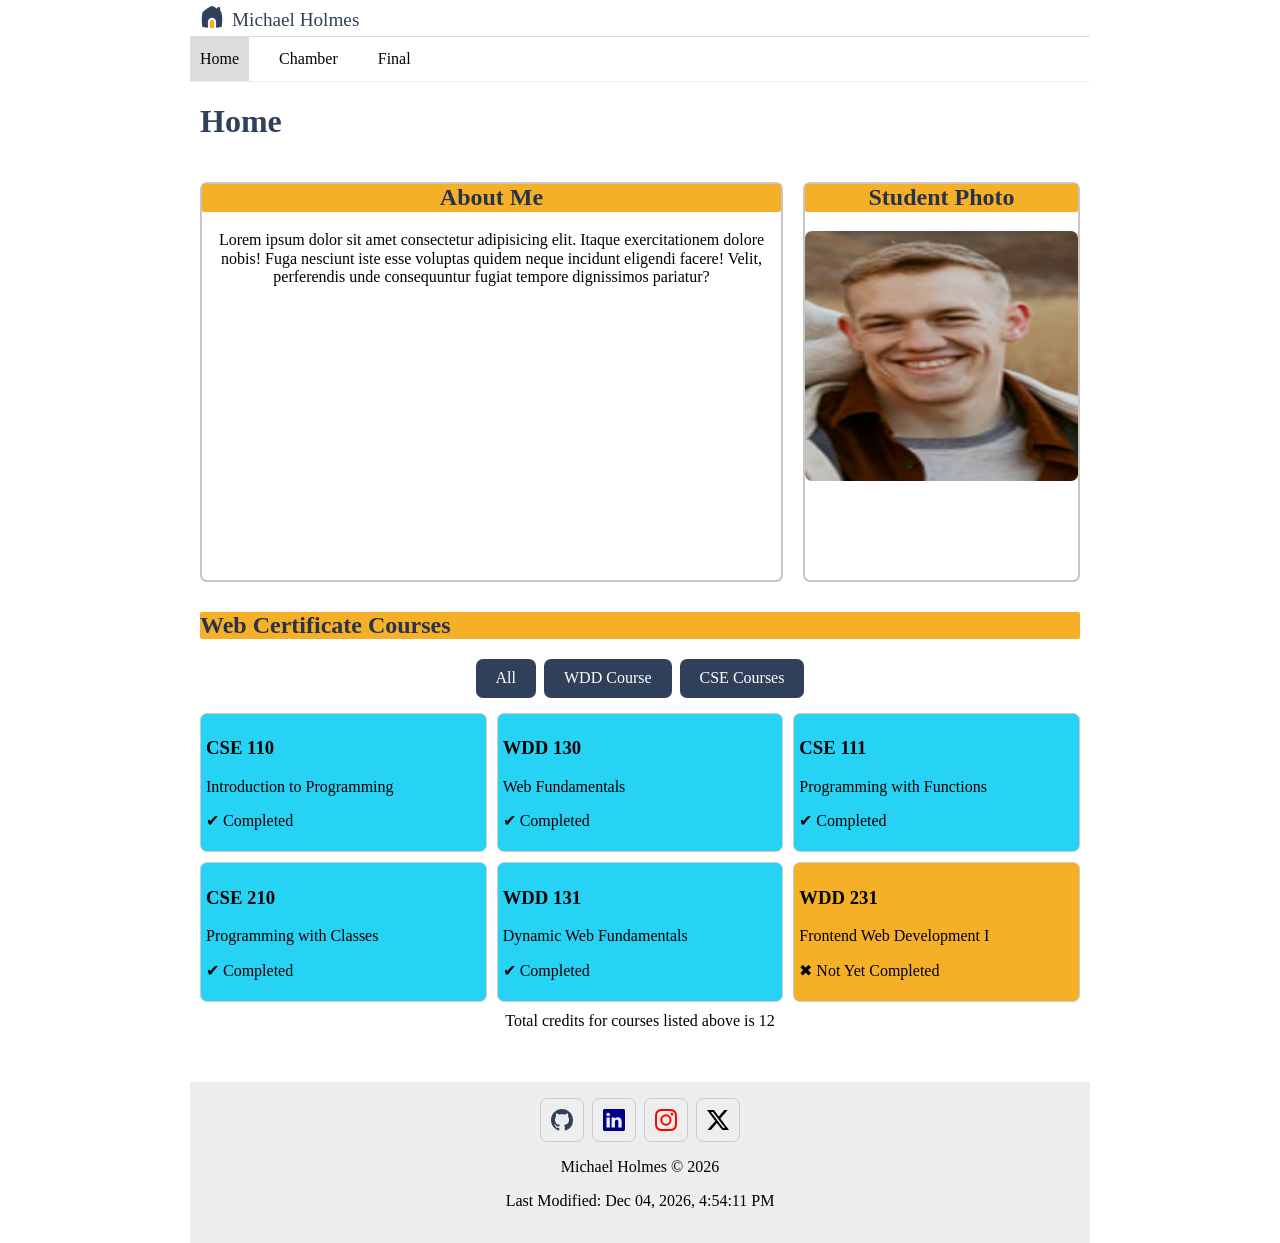
<file: Index.html>
<!DOCTYPE html>
<html lang="en">

<head>
    <meta charset="UTF-8">
    <meta name="viewport" content="width=device-width, initial-scale=1.0">
    <meta name="description"
        content="This is a sample website created for the WDD231 course. It demonstrates responsive design and basic web development principles.">
    <meta name="author" content="Michael Holmes">
    <meta prperty="og:title" content="Home - Michael Holmes">
    <meta property="og:description"
        content="Welcome to my personal website! Here you can learn more about me, see my student photo, and explore the web certificate courses I've completed.">
    <meta property="og: image" content="images/aboutMePhoto.svg">
    <meta property="og: url" content="http://127.0.0.1:5500/index.html">
    <link rel="icon" href="images/home.ico" type="image/svg+xml">
    <title>Home</title>

    <!-- Add your CSS file link here -->
    <link rel="stylesheet" href="styles/normalize.css">
    <link rel="stylesheet" href="styles/base.css">
    <link rel="stylesheet" href="styles/larger.css">
</head>

<body>
    <header>
        <img src="Images/home.svg" alt="Site Logo" width="512" height="512">
        <span>Michael Holmes</span>
        <button id="ham-btn" class="hamburger" aria-label="display"></button>
    </header>
    <nav id="nav-bar" class="navigation">
        <ul>
            <li class="current"><a href="index.html">Home</a></li>
            <li><a href="chamber/directory.html" target="_blank">Chamber</a></li>
            <li><a href="#">Final</a></li>
        </ul>
    </nav>
    <main>
        <h1>Home</h1>
        <section id="aboutMe" class="mainSection">
            <h2>About Me</h2>
            <p>Lorem ipsum dolor sit amet consectetur adipisicing elit. Itaque exercitationem dolore nobis! Fuga
                nesciunt iste esse voluptas quidem neque incidunt eligendi facere! Velit, perferendis unde consequuntur
                fugiat tempore dignissimos pariatur?</p>
        </section>

        <section id="studentPhoto" class="mainSection">
            <h2>Student Photo</h2>
            <img src="Images/aboutMePhoto.png" alt="Photo of Michael Holmes" width="200" height="200">
        </section>

        <section id="courses" class="mainSection">
            <h2>Web Certificate Courses</h2>
            <div id="btnContainer">
                <button id="all" class="btn" type="button" aria-label="filter">All</button>
                <button id="wdd" class="btn" type="button" aria-label="filter">WDD Course</button>
                <button id="cse" class="btn" type="button" aria-label="filter">CSE Courses</button>
            </div>
            <div id="container"></div>
            <p id="credits"></p>
        </section>

    </main>
    <footer>
        <div class="social">
            <a href="https://github.com/mholmes755" target="_blank"><img src="Images/github.svg" alt="github logo"
                    width="16" height="16"></a>
            <a href="https://www.linkedin.com/in/michael-holmes0148/" target="_blank"><img src="Images/linkedin.svg"
                    alt="linkedin logo" width="16" height="16"></a>
            <a href="https://www.instagram.com/?hl=en" target="_blank"><img src="Images/instagram.svg" alt="instagram"
                    width="16" height="16"></a>
            <a href="https://x.com/" target="_blank"><img src="Images/twitter-x.svg" alt="twitter-x logo" width="16"
                    height="16"></a>
        </div>
        <p id="copyrightYear">&copy;</p>
        <p id="lastModified"></p>
    </footer>
    <script src="scripts/Navigation.js"></script>
    <script src="scripts/courseListArray.js"></script>
</body>

</html>
</file>
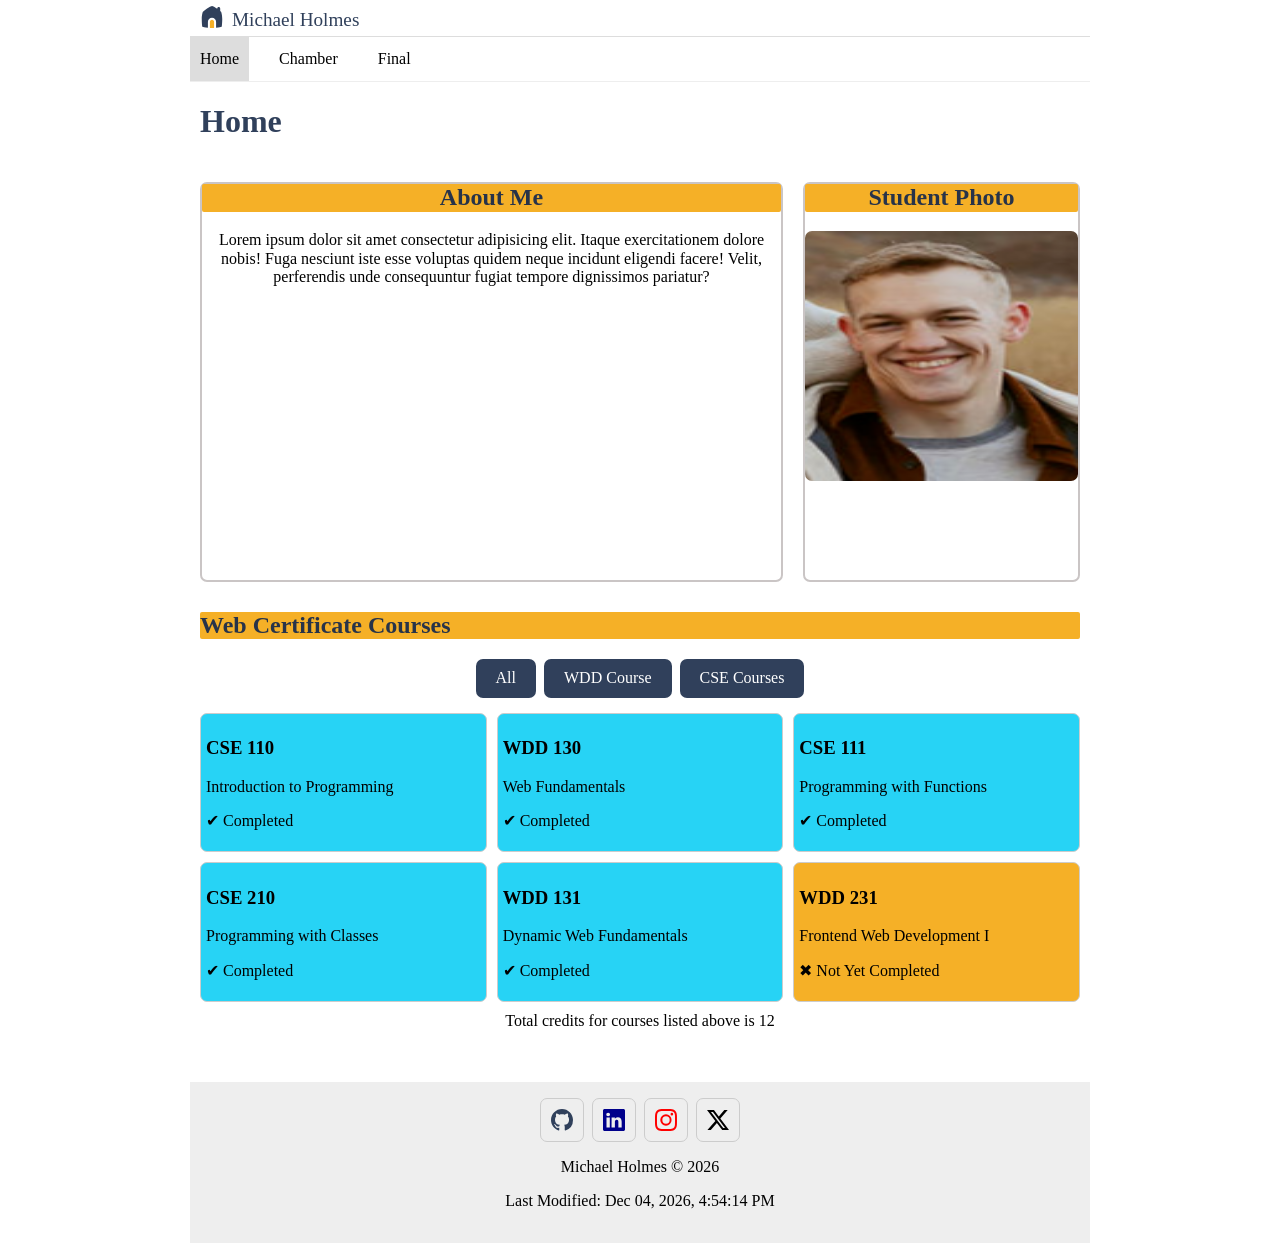
<file: index.html>
<!DOCTYPE html>
<html lang="en">

<head>
    <meta charset="UTF-8">
    <meta name="viewport" content="width=device-width, initial-scale=1.0">
    <meta name="description"
        content="This is a sample website created for the WDD231 course. It demonstrates responsive design and basic web development principles.">
    <meta name="author" content="Michael Holmes">
    <meta property="og:title" content="Home - Michael Holmes">
    <meta property="og:description"
        content="Welcome to my personal website! Here you can learn more about me, see my student photo, and explore the web certificate courses I've completed.">
    <meta property="og:image" content="images/about-me-photo.svg">
    <meta property="og: url" content="https://mholmes755.github.io/wdd231/index.html">
    <link rel="icon" href="images/home.ico" type="image/svg+xml">
    <title>Home Page: Course information for Michael Holmes</title>

    <link rel="stylesheet" href="styles/normalize.css">
    <link rel="stylesheet" href="styles/base.css">
    <link rel="stylesheet" href="styles/larger.css">
    <script src="scripts/navigation.js" defer></script>
    <script src="scripts/course-list-array.js" defer></script>
</head>

<body>
    <header>
        <img src="images/home.svg" alt="Site Logo" width="512" height="512">
        <span>Michael Holmes</span>
        <button id="ham-btn" class="hamburger" aria-label="display"></button>
    </header>
    <nav id="nav-bar" class="navigation">
        <ul>
            <li class="current"><a href="index.html">Home</a></li>
            <li><a href="chamber/index.html" target="_blank">Chamber</a></li>
            <li><a href="#">Final</a></li>
        </ul>
    </nav>
    <main>
        <h1>Home</h1>
        <section id="aboutMe" class="mainSection">
            <h2>About Me</h2>
            <p>Lorem ipsum dolor sit amet consectetur adipisicing elit. Itaque exercitationem dolore nobis! Fuga
                nesciunt iste esse voluptas quidem neque incidunt eligendi facere! Velit, perferendis unde consequuntur
                fugiat tempore dignissimos pariatur?</p>
        </section>

        <section id="studentPhoto" class="mainSection">
            <h2>Student Photo</h2>
            <img src="images/about-me-photo.png" alt="Photo of Michael Holmes" width="200" height="200">
        </section>

        <section id="courses" class="mainSection">
            <h2>Web Certificate Courses</h2>
            <div id="btnContainer">
                <button id="all" class="btn" type="button" aria-label="filter">All</button>
                <button id="wdd" class="btn" type="button" aria-label="filter">WDD Course</button>
                <button id="cse" class="btn" type="button" aria-label="filter">CSE Courses</button>
            </div>
            <div id="container"></div>
            <p id="credits"></p>
        </section>

        <dialog class="modal" id="courseDialog">
            <div>
                <h2></h2>
                <button>❌</button>
            </div>
            <p></p>
        </dialog>

    </main>
    <footer>
        <div class="social">
            <a href="https://github.com/mholmes755" target="_blank"><img src="images/github.svg" alt="github logo"
                    width="16" height="16"></a>
            <a href="https://www.linkedin.com/in/michael-holmes0148/" target="_blank"><img src="images/linkedin.svg"
                    alt="linkedin logo" width="16" height="16"></a>
            <a href="https://www.instagram.com/?hl=en" target="_blank"><img src="images/instagram.svg"
                    alt="instagram logo" width="16" height="16"></a>
            <a href="https://x.com/" target="_blank"><img src="images/twitter-x.svg" alt="twitter-x logo" width="16"
                    height="16"></a>
        </div>
        <p id="copyrightYear">&copy;</p>
        <p id="lastModified"></p>
    </footer>
</body>

</html>
</file>
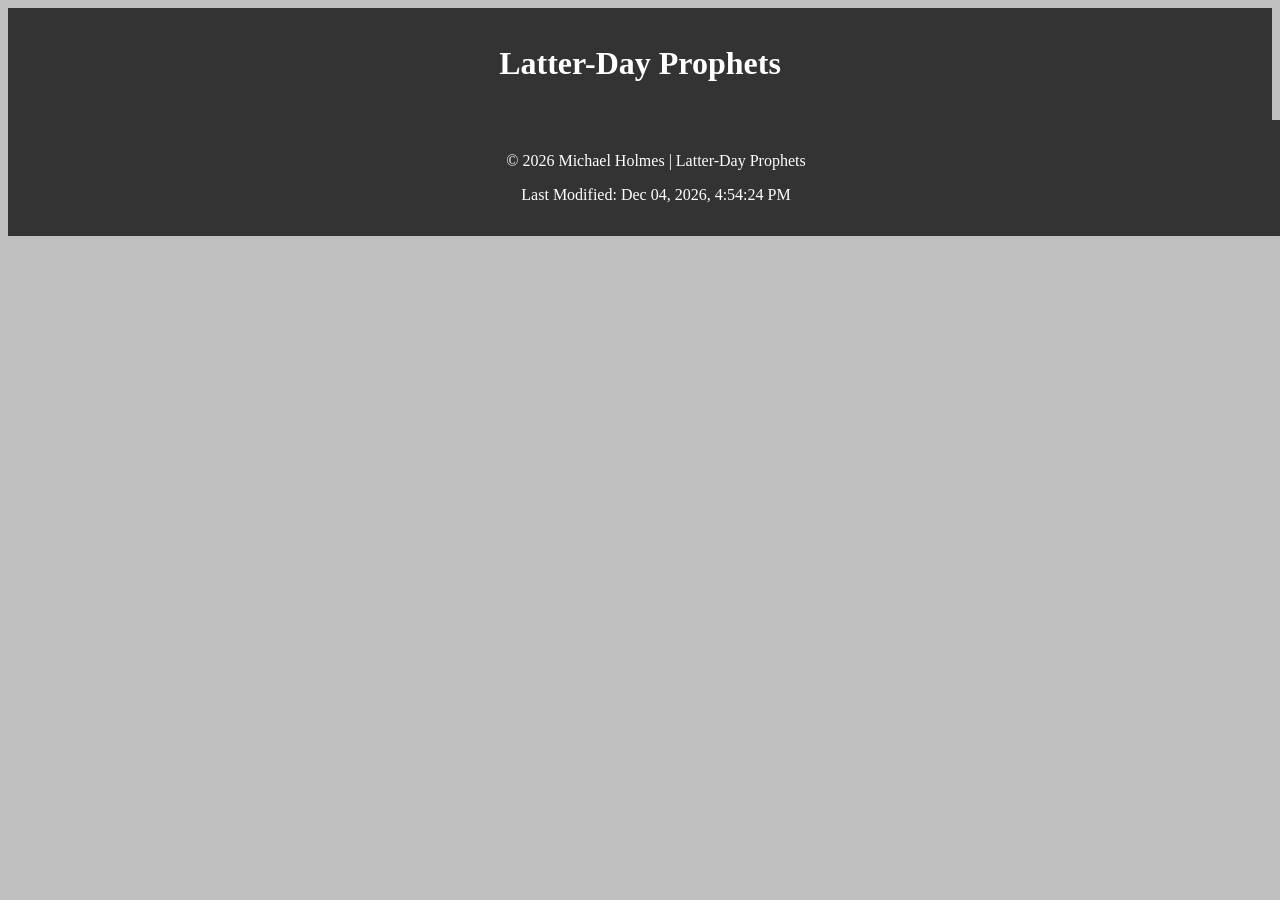
<file: prophets.html>
<!DOCTYPE html>
<html lang="en">

<head>
    <meta charset="UTF-8">
    <meta name="viewport" content="width=device-width, initial-scale=1.0">
    <link rel="stylesheet" href="styles/prophets.css">
    <script src="scripts/prophets.js" defer></script>
    <title>Prophets</title>
</head>

<body>
    <header>
        <h1>Latter-Day Prophets</h1>
    </header>
    <main>
        <div id="cards"></div>
    </main>
    <footer>
        <p id="copyrightYear"></p>
        <p id="lastModified"></p>

    </footer>
</body>

</html>
</file>
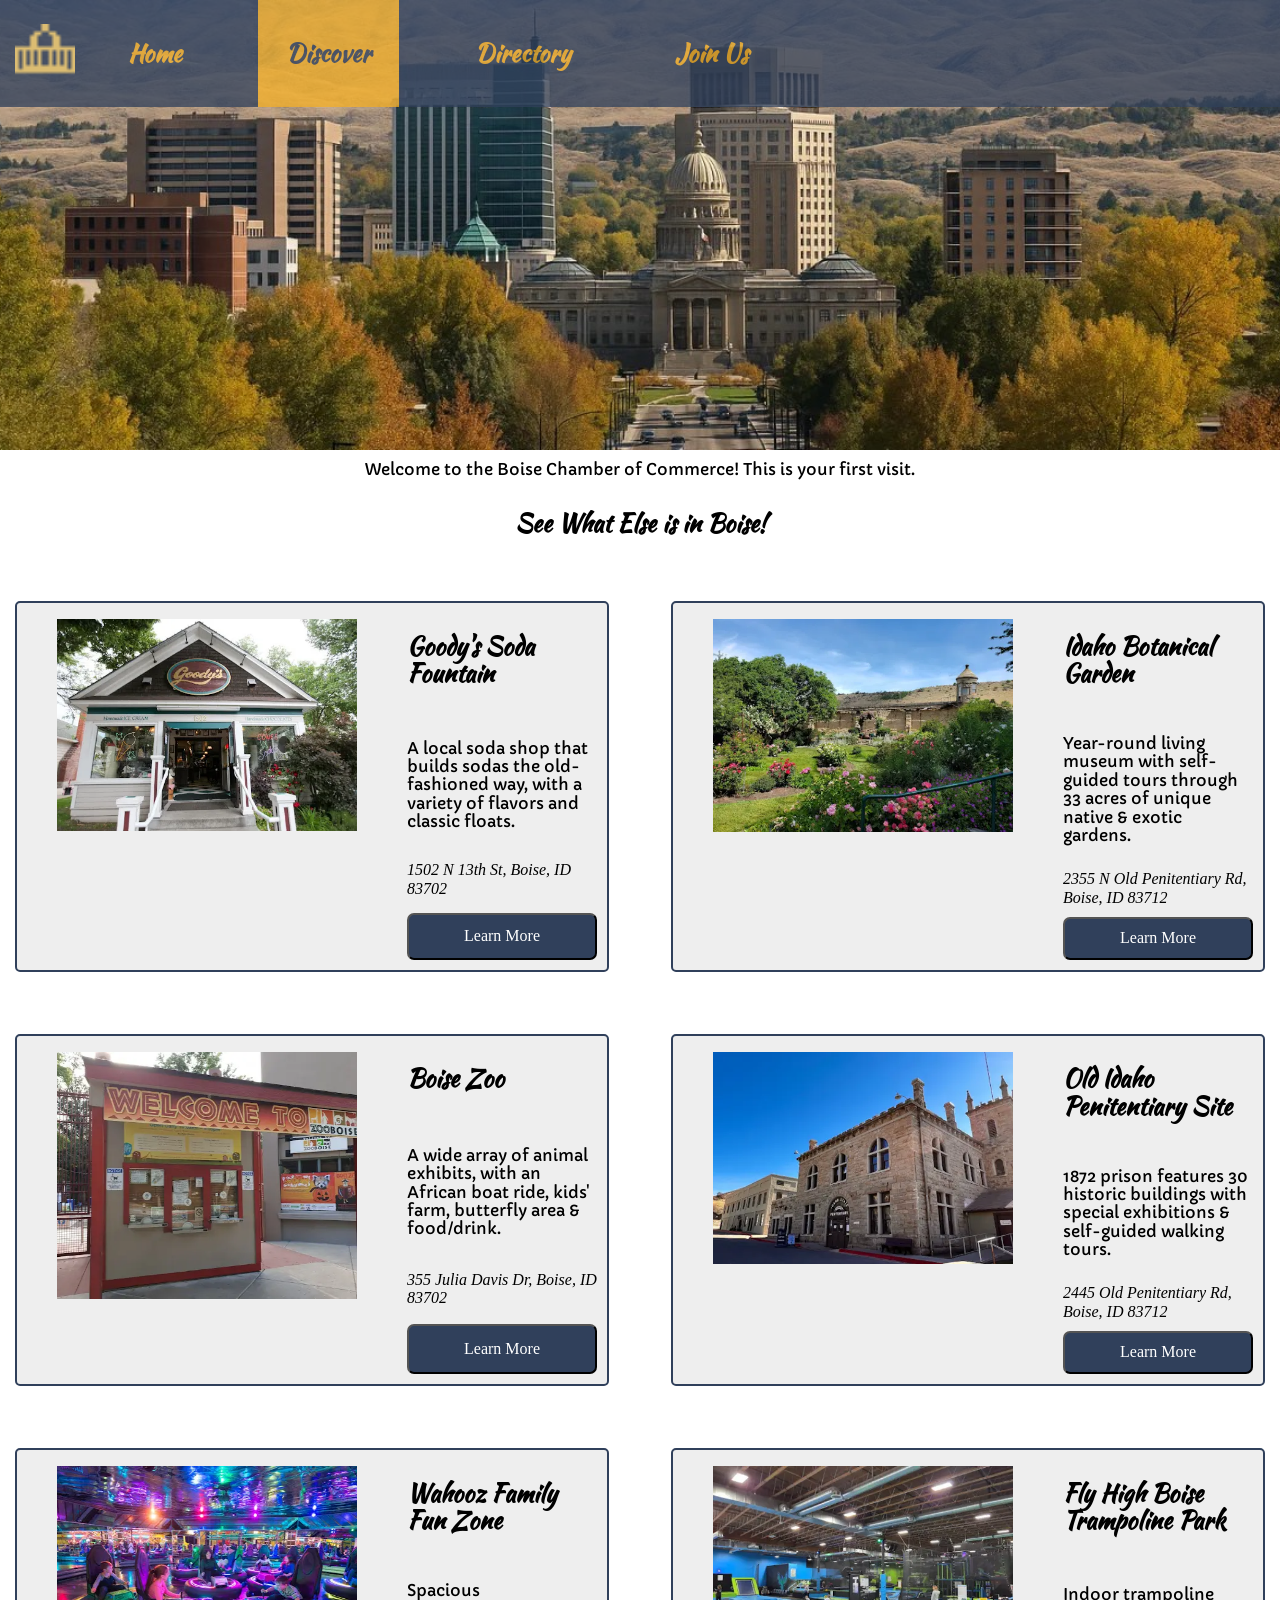
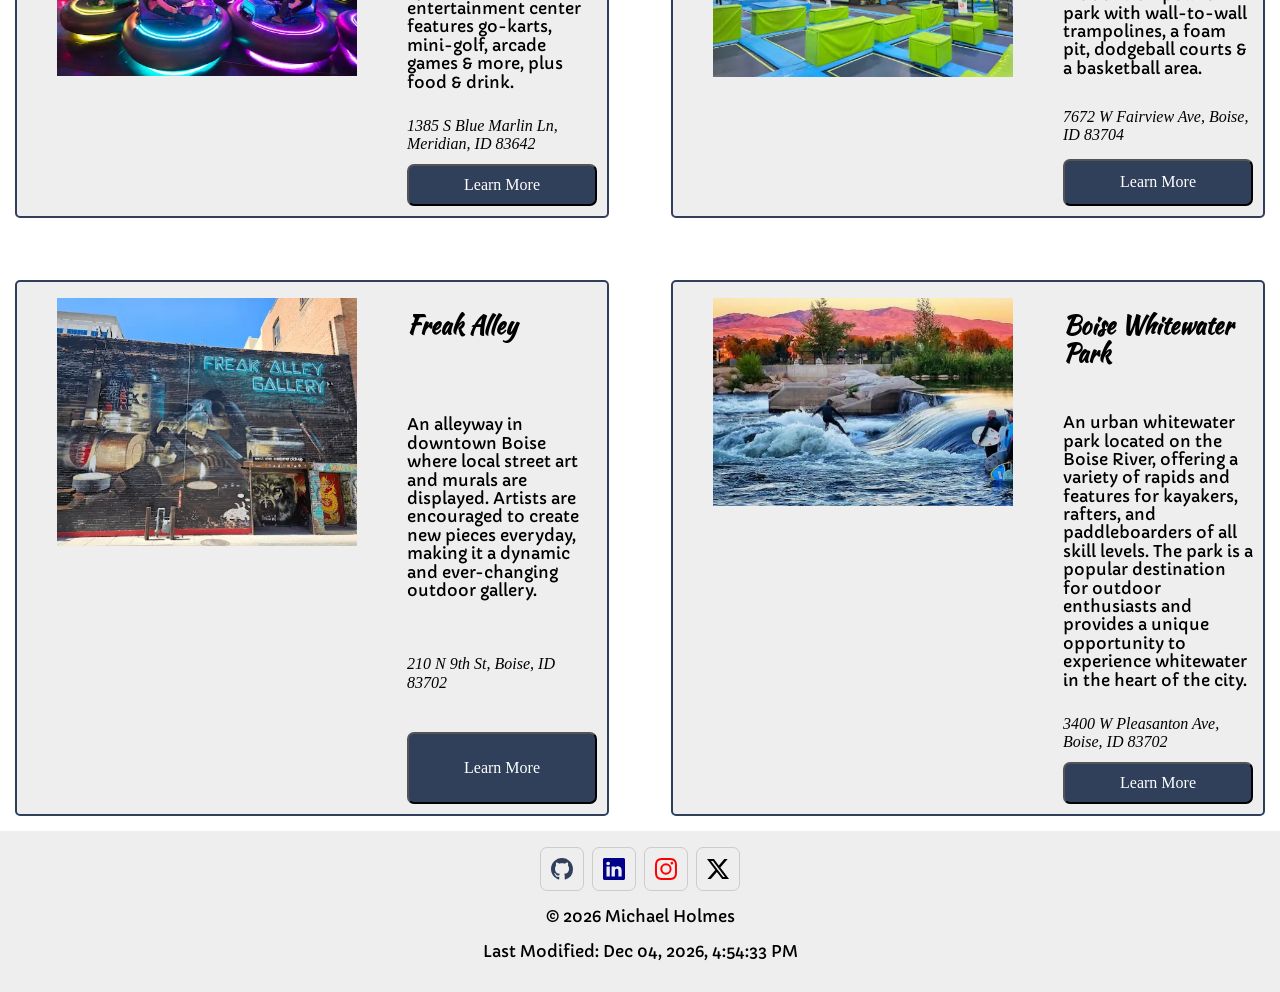
<file: chamber/discover.html>
<!DOCTYPE html>
<html lang="en">

<head>
    <meta charset="UTF-8">
    <meta name="viewport" content="width=device-width, initial-scale=1.0">
    <meta name="description"
        content="This is a sample website created for the WDD231 course. It demonstrates responsive design and basic web development principles.">
    <meta name="author" content="Michael Holmes">
    <meta name="Title" content="Boise Chamber of Commerce">
    <meta property="og:title" content="Chamber Directory">
    <meta property="og:description"
        content="Welcome to the Boise Chamber of Commerce directory! Here you can find information about local businesses, events, and resources in the Boise area.">
    <meta property="og: image" content="https://mholmes755.github.io/wdd231/chamber/images/chamber-icon.ico">
    <meta property="og: url" content="https://mholmes755.github.io/wdd231/chamber/directory.html">
    <meta property="og:type" content="https://mholmes755.github.io/wdd231/chamber/index.html">
    <link rel="icon" href="images/chamber-icon.ico" type="image/svg+xml">
    <link rel="stylesheet" href="styles/normalize.css">
    <link rel="stylesheet" href="styles/chamber-base.css">
    <link rel="stylesheet" href="styles/medium.css">
    <link rel="stylesheet" href="styles/larger.css">
    <link rel="preconnect" href="https://fonts.googleapis.com">
    <link rel="preconnect" href="https://fonts.gstatic.com" crossorigin>
    <link href="https://fonts.googleapis.com/css2?family=Capriola&family=Kaushan+Script&display=swap" rel="stylesheet">
    <title>Boise Chamber of Commerce Discover Page</title>

</head>

<body>
    <header class="hero">
        <a href="index.html" id="pageLogo"><img id="logo" src="images/chamber-icon.ico" alt="Chamber Icon"></a>
        <h1 id="pageTitle">Boise Chamber of Commerce</h1>
        <nav id="nav-bar" class="nav">
            <ul>

                <li>
                    <h2><a href="index.html">Home</a></h2>
                </li>
                <li class="current">
                    <h2><a href="discover.html">Discover</a></h2>
                </li>
                <li>
                    <h2><a href="directory.html">Directory</a></h2>
                </li>
                <li>
                    <h2><a href="join.html">Join Us</a></h2>
                </li>
            </ul>
        </nav>
        <button id="ham-btn" class="hamburger" aria-label="display"></button>

    </header>
    <main>

        <p id="discoverDescription"></p>
        <section id="discoverSection">
            <h2 id="discoverHeader">See What Else is in Boise!</h2>
        </section>
    </main>

    <footer>
        <div class="social">
            <a href="https://github.com/mholmes755" target="_blank"><img src="images/github.svg" alt="github logo"
                    width="16" height="16"></a>
            <a href="https://www.linkedin.com/in/michael-holmes0148/" target="_blank"><img src="images/linkedin.svg"
                    alt="linkedin logo" width="16" height="16"></a>
            <a href="https://www.instagram.com/?hl=en" target="_blank"><img src="images/instagram.svg" alt="instagram"
                    width="16" height="16"></a>
            <a href="https://x.com/" target="_blank"><img src="images/twitter-x.svg" alt="twitter-x logo" width="16"
                    height="16"></a>
        </div>
        <p id="copyrightYear">&copy;</p>
        <p id="lastModified"></p>
    </footer>
    <script src="scripts/index.js" type="module"></script>
    <script src="scripts/index.js" type="module"></script>

</body>

</html>
</file>
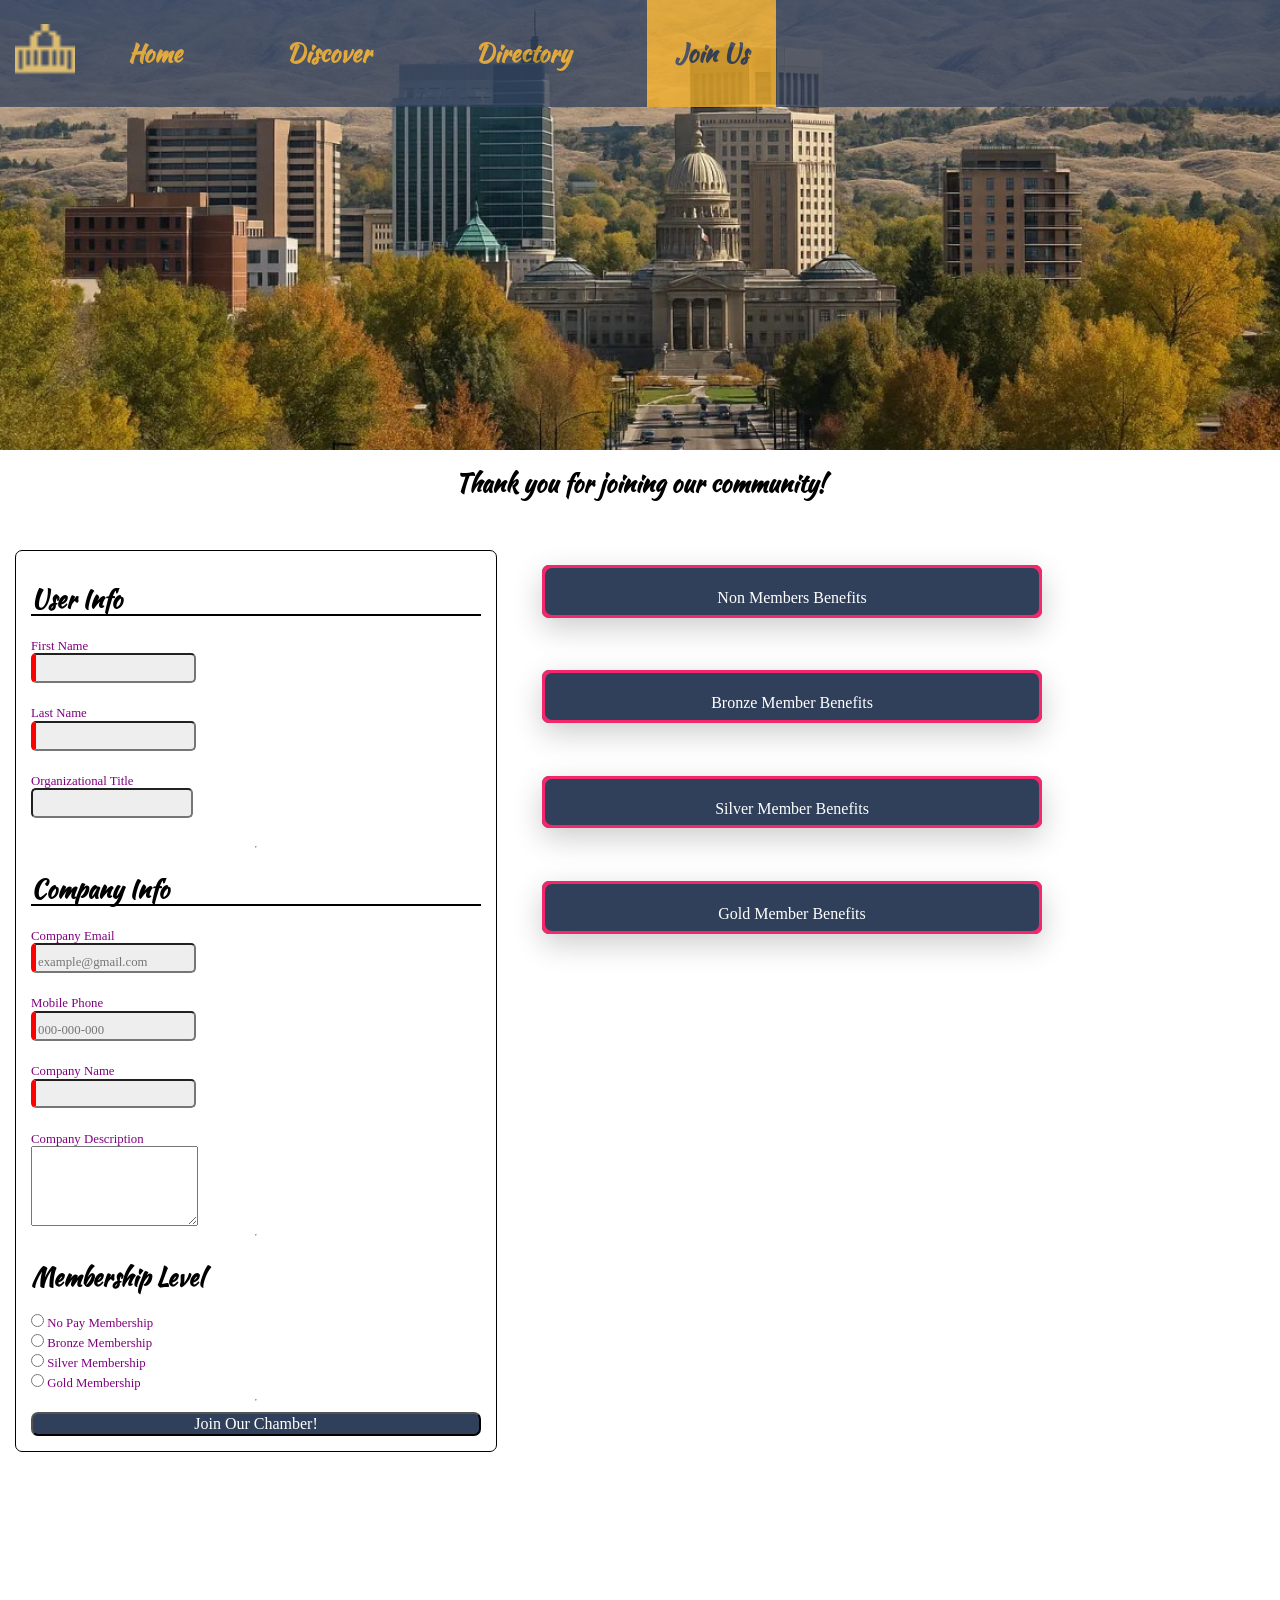
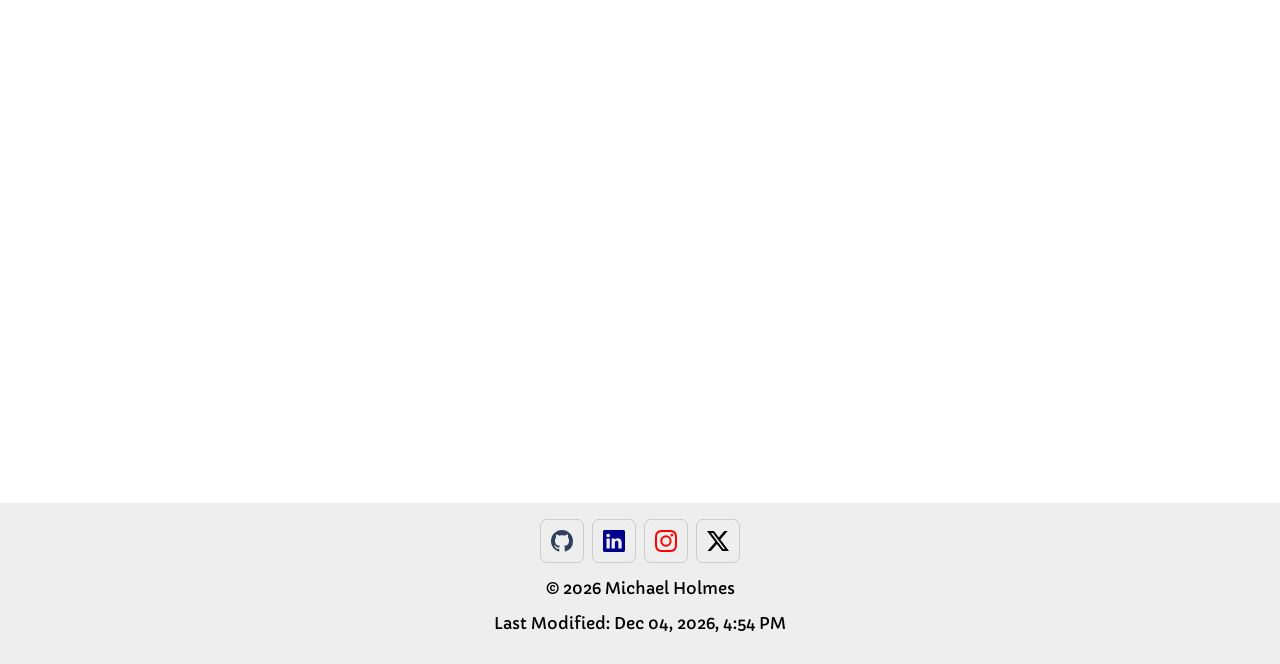
<file: chamber/join.html>
<!DOCTYPE html>
<html lang="en">

<head>
    <meta charset="UTF-8">
    <meta name="viewport" content="width=device-width, initial-scale=1.0">
    <meta name="description"
        content="This is a sample website created for the WDD231 course. It demonstrates responsive design and basic web development principles.">
    <meta name="author" content="Michael Holmes">
    <meta name="Title" content="Boise Chamber of Commerce">
    <meta property="og:title" content="Chamber Directory">
    <meta property="og:description"
        content="Welcome to the Boise Chamber of Commerce directory! Here you can find information about local businesses, events, and resources in the Boise area.">
    <meta property="og: image" content="https://mholmes755.github.io/wdd231/chamber/images/chamber-icon.ico">
    <meta property="og: url" content="https://mholmes755.github.io/wdd231/chamber/join.html">
    <meta property="og:type" content="website">
    <link rel="icon" href="images/chamber-icon.ico" type="image/svg+xml">
    <link rel="stylesheet" href="styles/normalize.css">
    <link rel="stylesheet" href="styles/chamber-base.css">
    <link rel="stylesheet" href="styles/larger.css">
    <script src="scripts/thanks.js" defer></script>
    <link rel="preconnect" href="https://fonts.googleapis.com">
    <link rel="preconnect" href="https://fonts.gstatic.com" crossorigin>
    <link href="https://fonts.googleapis.com/css2?family=Capriola&family=Kaushan+Script&display=swap" rel="stylesheet">
    <title>Join the Boise Chamber of Commerce</title>

</head>

<body>
    <header class="hero">
        <a href="index.html" id="pageLogo"><img id="logo" src="images/chamber-icon.ico" alt="Chamber Icon"></a>
        <h1 id="pageTitle">Boise Chamber of Commerce</h1>
        <nav id="nav-bar" class="nav">
            <ul>

                <li>
                    <h2><a href="index.html">Home</a></h2>
                </li>
                <li>
                    <h2><a href="discover.html">Discover</a></h2>
                </li>
                <li>
                    <h2><a href="directory.html">Directory</a></h2>
                </li>
                <li class="current">
                    <h2><a href="join.html">Join Us</a></h2>
                </li>
            </ul>
        </nav>
        <button id="ham-btn" class="hamburger" aria-label="display"></button>

    </header>
    <main id="joinMain">
        <h2 id="thanksMsg">Thank you for joining our community!</h2>
        <form method="GET" action="thankyou.html" target="_blank" class="chamberForm" id="joinForm">
            <h2 class="formHeaders">User Info</h2>
            <label>First Name<input type="text" name="first" required autocomplete="given-name"
                    title="Your First Name"></label>
            <label>Last Name<input type="text" name="last" required autocomplete="family-name"
                    title="Your Last URL"></label>
            <label>Organizational Title<input type="text" name="title" title="Your Organizational Title"
                    autocomplete="organization-title" pattern="[A-Za-z\s-]{7,}"></label>
            <hr>
            <h2 class="formHeaders">Company Info</h2>
            <label>Company Email<input type="email" name="email" required autocomplete="email"
                    title="Your Company Email" placeholder="example@gmail.com"></label>
            <label>Mobile Phone<input type="tel" name="phone" required autocomplete="tel"
                    title="Your Company Phone Number" placeholder="000-000-000"></label>
            <label>Company Name<input type="text" name="company" required autocomplete="organization"
                    title="Your Company Name"></label>
            <label id="textArea">Company Description<textarea name="description" title="Your company description"
                    rows="5"></textarea></label>
            <hr>
            <h2 id="memberLevel">Membership Level</h2>
            <label><input type="radio" name="membership" value="NP"> No Pay Membership</label>
            <label><input type="radio" name="membership" value="Bronze"> Bronze Membership</label>
            <label><input type="radio" name="membership" value="Silver"> Silver Membership</label>
            <label><input type="radio" name="membership" value="Gold"> Gold Membership</label>
            <hr>
            <label><input type="hidden" name="timeStamp" id="userTimeStamp"></label>
            <input type="submit" value="Join Our Chamber!">
        </form>


        <div id="membershipInfo">
            <button class="membershipBtn" id="nonMember">Non Members Benefits</button>
            <dialog id="nonMemberDialog">
                <h2>Benefits</h2>
                <p>Each business in the chamber of commerce will still engage
                    in trade with you. However, there are no additional benefits
                    unless a company is a member.
                </p>
                <button class="closeBtn">X</button>
            </dialog>

            <button class="membershipBtn" id="bronzeMember">Bronze Member Benefits</button>
            <dialog id="bronzeMemberDialog">
                <h2>Benefits</h2>
                <p>Lorem ipsum dolor sit amet consectetur adipisicing elit. Et nam minus neque suscipit incidunt culpa
                    rerum autem dolore reiciendis similique, corporis atque voluptate beatae sapiente consequatur nemo
                    voluptates ab mollitia.</p>
                <p><strong>Price: </strong>$299.99/month</p>
                <button class="closeBtn">X</button>
            </dialog>
            <button class="membershipBtn" id="silverMember">Silver Member Benefits</button>
            <dialog id="silverMemberDialog">
                <h2>Benefits</h2>
                <p>Lorem ipsum dolor, sit amet consectetur adipisicing elit. Laudantium dolorum obcaecati aspernatur
                    dicta incidunt nostrum est, odio hic doloremque sint harum velit non ipsa aliquam? Expedita
                    quibusdam nihil repellendus adipisci.</p>
                <p><strong>Price: </strong>$449.99/month</p>
                <button class="closeBtn">X</button>
            </dialog>
            <button class="membershipBtn" id="goldMember">Gold Member Benefits</button>
            <dialog id="goldMemberDialog">
                <h2>Benefits</h2>
                <p>Lorem ipsum dolor sit amet consectetur adipisicing elit. Molestias odio labore aspernatur voluptatum
                    provident libero aliquam laudantium eum cum, facilis esse ullam voluptatem necessitatibus accusamus
                    placeat. Sit nam quae beatae.</p>
                <p><strong>Price: </strong>$599.99/month</p>
                <button class="closeBtn">X</button>
            </dialog>
        </div>
    </main>
    <footer>
        <div class="social">
            <a href="https://github.com/mholmes755" target="_blank"><img src="images/github.svg" alt="github logo"
                    width="16" height="16"></a>
            <a href="https://www.linkedin.com/in/michael-holmes0148/" target="_blank"><img src="images/linkedin.svg"
                    alt="linkedin logo" width="16" height="16"></a>
            <a href="https://www.instagram.com/?hl=en" target="_blank"><img src="images/instagram.svg" alt="instagram"
                    width="16" height="16"></a>
            <a href="https://x.com/" target="_blank"><img src="images/twitter-x.svg" alt="twitter-x logo" width="16"
                    height="16"></a>
        </div>
        <p id="copyrightYear">&copy;</p>
        <p id="lastModified"></p>
    </footer>

</body>

</html>
</file>
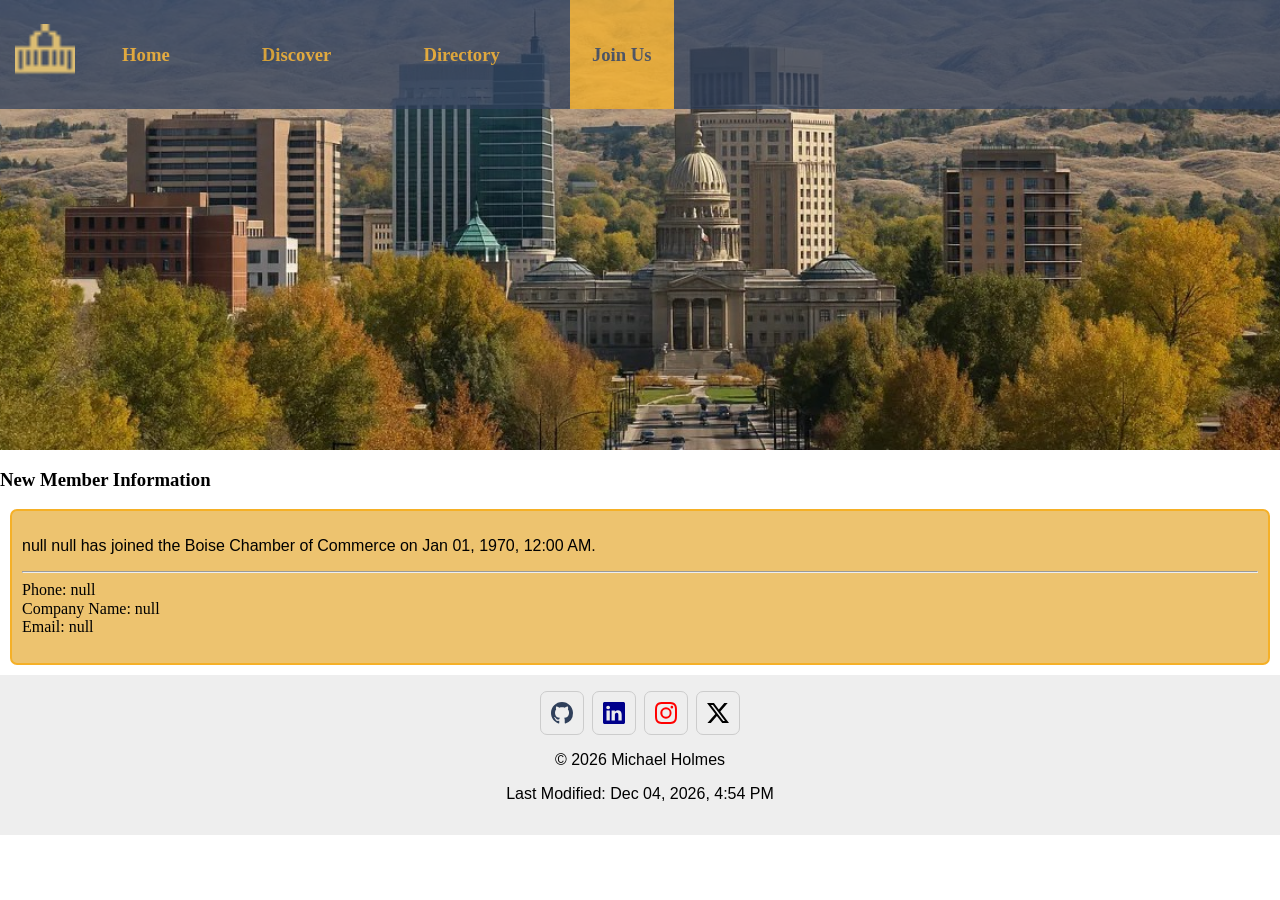
<file: chamber/thanks.html>
<!DOCTYPE html>
<html lang="en">

<head>
    <meta charset="UTF-8">
    <meta name="viewport" content="width=device-width, initial-scale=1.0">
    <meta name="description"
        content="This is a sample website created for the WDD231 course. It demonstrates responsive design and basic web development principles.">
    <meta name="author" content="Michael Holmes">
    <meta name="Title" content="Boise Chamber of Commerce">
    <meta property="og:title" content="Chamber Directory">
    <meta property="og:description"
        content="Welcome to the Boise Chamber of Commerce directory! Here you can find information about local businesses, events, and resources in the Boise area.">
    <meta property="og: image" content="images/chamber-icon.ico">
    <meta property="og: url" content="https://mholmes755.github.io/wdd231/chamber/directory.html">
    <meta property="og:type" content="website">
    <link rel="icon" href="images/chamber-icon.ico" type="image/svg+xml">
    <link rel="stylesheet" href="styles/normalize.css">
    <link rel="stylesheet" href="styles/larger.css">
    <link rel="stylesheet" href="styles/chamber-base.css">
    <script src="scripts/thanks.js" defer></script>
    <title>Boise Chamber of Commerce</title>

</head>

<body>
    <header class="hero">
        <a href="index.html" id="pageLogo"><img id="logo" src="images/chamber-icon.ico" alt="Chamber Icon"></a>
        <h1 id="pageTitle">Boise Chamber of Commerce</h1>
        <nav id="nav-bar" class="nav">
            <ul>

                <li>
                    <h3><a href="index.html">Home</a></h3>
                </li>
                <li>
                    <h3><a href="#">Discover</a></h3>
                </li>
                <li>
                    <h3><a href="directory.html">Directory</a></h3>
                </li>
                <li class="current">
                    <h3><a href="join.html">Join Us</a></h3>
                </li>
            </ul>
        </nav>
        <button id="ham-btn" class="hamburger" aria-label="display"></button>

    </header>
    <main>
        <h3>New Member Information</h3>
        <div id="results"></div>
    </main>

    <footer>
        <div class="social">
            <a href="https://github.com/mholmes755" target="_blank"><img src="images/github.svg" alt="github logo"
                    width="16" height="16"></a>
            <a href="https://www.linkedin.com/in/michael-holmes0148/" target="_blank"><img src="images/linkedin.svg"
                    alt="linkedin logo" width="16" height="16"></a>
            <a href="https://www.instagram.com/?hl=en" target="_blank"><img src="images/instagram.svg" alt="instagram"
                    width="16" height="16"></a>
            <a href="https://x.com/" target="_blank"><img src="images/twitter-x.svg" alt="twitter-x logo" width="16"
                    height="16"></a>
        </div>
        <p id="copyrightYear">&copy;</p>
        <p id="lastModified"></p>
    </footer>

</body>

</html>
</file>
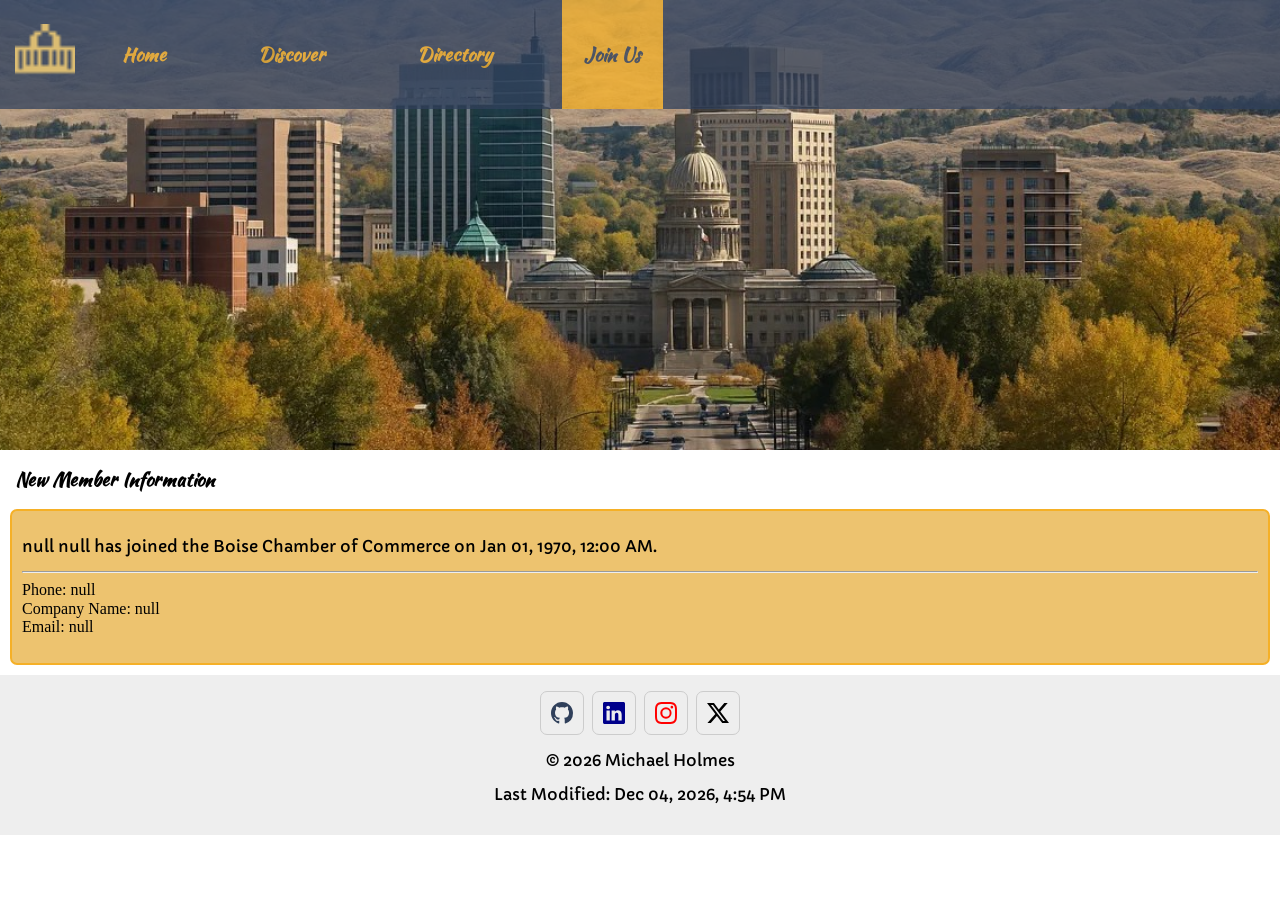
<file: chamber/thankyou.html>
<!DOCTYPE html>
<html lang="en">

<head>
    <meta charset="UTF-8">
    <meta name="viewport" content="width=device-width, initial-scale=1.0">
    <meta name="description"
        content="This is a sample website created for the WDD231 course. It demonstrates responsive design and basic web development principles.">
    <meta name="author" content="Michael Holmes">
    <meta name="Title" content="Boise Chamber of Commerce">
    <meta property="og:title" content="Chamber Directory">
    <meta property="og:description"
        content="Welcome to the Boise Chamber of Commerce directory! Here you can find information about local businesses, events, and resources in the Boise area.">
    <meta property="og: image" content="images/chamber-icon.ico">
    <meta property="og: url" content="https://mholmes755.github.io/wdd231/chamber/directory.html">
    <meta property="og:type" content="website">
    <link rel="icon" href="images/chamber-icon.ico" type="image/svg+xml">
    <link rel="stylesheet" href="styles/normalize.css">
    <link rel="stylesheet" href="styles/larger.css">
    <link rel="stylesheet" href="styles/chamber-base.css">
    <script src="scripts/thanks.js" defer></script>
    <link rel="preconnect" href="https://fonts.googleapis.com">
    <link rel="preconnect" href="https://fonts.gstatic.com" crossorigin>
    <link href="https://fonts.googleapis.com/css2?family=Capriola&family=Kaushan+Script&display=swap" rel="stylesheet">
    <title>Boise Chamber of Commerce</title>

</head>

<body>
    <header class="hero">
        <a href="index.html" id="pageLogo"><img id="logo" src="images/chamber-icon.ico" alt="Chamber Icon"></a>
        <h1 id="pageTitle">Boise Chamber of Commerce</h1>
        <nav id="nav-bar" class="nav">
            <ul>

                <li>
                    <h3><a href="index.html">Home</a></h3>
                </li>
                <li>
                    <h3><a href="discover.html">Discover</a></h3>
                </li>
                <li>
                    <h3><a href="directory.html">Directory</a></h3>
                </li>
                <li class="current">
                    <h3><a href="join.html">Join Us</a></h3>
                </li>
            </ul>
        </nav>
        <button id="ham-btn" class="hamburger" aria-label="display"></button>

    </header>
    <main>
        <h3 id="resultsHeader">New Member Information</h3>
        <div id="results"></div>
    </main>

    <footer>
        <div class="social">
            <a href="https://github.com/mholmes755" target="_blank"><img src="images/github.svg" alt="github logo"
                    width="16" height="16"></a>
            <a href="https://www.linkedin.com/in/michael-holmes0148/" target="_blank"><img src="images/linkedin.svg"
                    alt="linkedin logo" width="16" height="16"></a>
            <a href="https://www.instagram.com/?hl=en" target="_blank"><img src="images/instagram.svg" alt="instagram"
                    width="16" height="16"></a>
            <a href="https://x.com/" target="_blank"><img src="images/twitter-x.svg" alt="twitter-x logo" width="16"
                    height="16"></a>
        </div>
        <p id="copyrightYear">&copy;</p>
        <p id="lastModified"></p>
    </footer>

</body>

</html>
</file>
<file: styles/base.css>
/* 27F5B0 sea green
27D3F5 cyan
276CF5 aqua blue
F5276C dark salmon
F5B027 mustard yellow

*/


* {
    font-family: 'Lucida Sans', 'Lucida Sans Regular';
    box-sizing: border-box;
}

/* -------- HEADER ----------> */

header {
    display: grid;
    grid-template-columns: 24px auto 44px;
    padding: 5px 0px 5px 10px;
    align-items: end;
    border-bottom: solid 1px #ddd;
    column-gap: 8px;
}

header img {
    display: block;
    width: 100%;
    height: auto;
    padding-bottom: 2px;

}

header span {
    font-size: 1.2rem;
    color: #30405B;
}

/*-------- HAMBURGER MENU --------*/

.hamburger {
    background: none;
    border: none;
    cursor: pointer;
    color: #30405B;
    padding: 5px 0px 5px 10px;
    font-family: Verdana, Geneva, Tahoma, sans-serif;

}

.hamburger::before {
    content: "\2630";

}

.hamburger.show::before {
    content: "\00D7";


}


/* -------- NAVIGATION ----------> */
.navigation {
    display: none;
}

.navigation.show {
    display: block;
    background-color: #30405B;
    color: white;
    width: 100%;
}

.navigation ul {
    list-style-type: none;
    padding: 0;
    margin: 0;
    width: 100%;
    text-align: center;
}

.navigation a {
    display: block;
    padding: .8rem 10px;
    color: black;
    text-decoration: none;
    border-bottom: solid 1px #ddd;


}

/* Makes current navigation item stand out */
.navigation li.current {
    background-color: #ddd;
    color: white;
}

.navigation a:hover {
    background-color: #30405B;
    color: white;
}

h1 {
    margin-left: 10px;
    color: #30405B;
}

/* ------------MAIN------------- */


#aboutMe {
    margin: 0 10px;
    border: solid 2px rgb(202, 197, 197);
    border-radius: 7px;
    text-align: center;
}

#aboutMe h2 {
    background-color: #F5B027;
    color: #273349;
    border-radius: 2px;
    margin-top: 0;
}




#studentPhoto {
    margin: 0 10px;
    border: solid 2px rgb(202, 197, 197);
    border-radius: 7px;
    text-align: center;

}

#studentPhoto h2 {
    background-color: #F5B027;
    color: #273349;
    border-radius: 2px;
    margin-top: 0;
}

#studentPhoto img {
    width: auto;
    height: auto;
    border-radius: 7px;
    justify-content: center;
    align-items: center;
}




#courses {
    margin: 10px;
    padding-bottom: 75px;
    grid-column: 1/4;
    grid-row: 3/4;
}

#courses h2 {
    background-color: #F5B027;
    color: #273349;
    border-radius: 2px;
}

#credits {
    margin: 10px;
}

/* -------- Course Buttons-------- */

#btnContainer {
    display: flex;
    justify-content: center;
    column-gap: 8px;
    margin: 15px 10px;

}

.btn {
    background-color: #30405B;
    color: white;
    border: none;
    border-radius: 7px;
    padding: 10px 20px;
    cursor: pointer;
}

.btn:hover {
    background-color: white;
    color: #30405B;
}



/*-------- Course Cards-------- */

#container {
    display: grid;
    grid-template-columns: 1fr 1fr;
    gap: 10px;
}

.card {
    background-color: #F5B027;
    border: solid 1px #ccc;
    border-radius: 7px;
    padding: 5px;
}

.card.completed {
    background-color: #27D3F5;
}

#credits {
    text-align: center;
}



/* -------- Show Modal -------- */

dialog {
    border: 1px solid #333;
    border-radius: 7px;
    background-color: #ddd;
    box-shadow: 0 0 10px #777;
    width: 90%;
    max-width: 100px;
}

::backdrop {
    background-color: rgb(202 197 197 /10%);
}



/* ---------FOOOTER--------------- */
footer {
    background-color: #eee;
    padding: 1rem 10px;
    text-align: center;


}

.social {
    display: flex;
    justify-content: center;
    column-gap: 8px;
}

.social a {
    display: flex;
    justify-content: center;
    align-items: center;
    width: 44px;
    height: 44px;
    border: solid 1px #ccc;
    border-radius: 7px;

}

.social img {
    width: 22px;
    height: 22px;
}

.social a:hover {
    background-color: #ddd;
    color: white;
}
</file>
<file: styles/larger.css>
@media only screen and (min-width: 38rem) {

    header,
    main,
    nav,
    footer {
        max-width: 900px;
        margin: 0 auto;
    }

    header {
        grid-template-columns: 24px auto;
    }

    /* HIDE HAMBURGER IN LARGE VIEW */
    .hamburger {
        display: none;
    }

    /* SHOW NAVIGATION IN LARGE VIEW */
    .navigation {
        display: block;
        border-bottom: solid 1px #eee;
    }

    /* SHOW NAVIGATION LIST LEFT TO RIGHT IN LARGE VIEW */
    .navigation ul {
        display: flex;
        gap: 20px;
    }

    .navigation a {
        border: none;
    }

    main {
        display: grid;
        grid-template-columns: 34% 33% 33%;
        grid-template-rows: 10% 40% 50%;
    }

    main h1 {
        grid-column: 1/4;
        grid-row: 1/2;
    }




    #aboutMe {
        margin: 0 10px;
        border: solid 2px rgb(202, 197, 197);
        border-radius: 7px;
        grid-column: 1/3;
        grid-row: 2/3;
    }

    #aboutMe h2 {
        background-color: #F5B027;
        color: #273349;
        border-radius: 2px;
    }




    #studentPhoto {
        margin: 0 10px;
        border: solid 2px rgb(202, 197, 197);
        border-radius: 7px;
        grid-column: 3/4;
        grid-row: 2/3;
    }

    #studentPhoto h2 {
        background-color: #F5B027;
        color: #273349;
        border-radius: 2px;
    }

    #studentPhoto img {
        display: block;
        width: 100%;
        height: 250px;
        border-radius: 7px;
    }




    #courses {
        margin: 10px;
        grid-column: 1/4;
        grid-row: 3/4;
    }

    #courses h2 {
        background-color: #F5B027;
        color: #273349;
        border-radius: 2px;
    }

    /* -------- Course Buttons-------- */

    #btnContainer {
        display: flex;
        justify-content: center;
        column-gap: 8px;
        margin: 15px 10px;

    }

    .btn {
        background-color: #30405B;
        color: white;
        border: none;
        border-radius: 7px;
        padding: 10px 20px;
        cursor: pointer;
    }

    .btn:hover {
        background-color: #30405B;
        color: white;
    }



    /*-------- Course Cards-------- */

    #container {
        display: grid;
        grid-template-columns: 1fr 1fr 1fr;
        gap: 10px;
    }

    .card {
        background-color: #F5B027;
        border: solid 1px #ccc;
        border-radius: 7px;
        padding: 5px;


    }

    #credits {
        text-align: center;
        padding-bottom: 75px;
    }

}
</file>
<file: styles/prophets.css>
body {
    background-color: silver;
    margin-bottom: 10px;
}

/* -------- HEADER-------- */
header {
    background-color: #333;
    color: #fff;
    padding: 1rem;
    text-align: center;
}

/* --------CARDS-------- */
#cards {
    display: grid;
    grid-gap: 0.5rem;
    grid-template-columns: repeat(auto-fit, minmax(320px, 1fr));
}

section {
    margin: 10px 0;
    background-color: rgb(66, 85, 96);
    border: solid 2px darkgray;
    border-radius: 5px;
    text-align: center;
}

section h2,
section p {
    color: white;

}

img {
    border-radius: 10px;
    box-shadow: 5px 5px 10px rgba(0, 0, 0, 0.5);
    max-width: 75%;
    max-height: auto;
    margin-bottom: 25px;
}







/*--------FOOTER------- */
footer {
    background-color: #333;
    color: #fff;
    text-align: center;
    padding: 1rem;
    /* position: fixed; */
    bottom: 0;
    width: 100%;
    /* margin-top: 100px; */
}
</file>
<file: chamber/styles/chamber-base.css>
:root {
    --header-font: 'Kaushan Script', cursive;
    --paragraph-font: 'Capriola', 'Lucida Sans Regular', sans-serif;
}

p {
    font-family: var(--paragraph-font);
}

h1,
h2,
h3,
h4,
h5,
h6 {
    font-family: var(--header-font);
}

* {
    box-sizing: border-box;
}

/* -------- HEADER ----------> */
header {
    display: grid;
    grid-template-columns: auto 1fr 44px;
    align-items: center;
    grid-template-rows: auto auto;

}

#pageTitle {
    text-align: center;
}

#pageLogo {
    width: 75px;
    justify-self: baseline;
    z-index: 1;
}

#logo {
    width: 50px;
    height: auto;
    object-fit: contain;
}

/*-------- HAMBURGER MENU --------*/

.hamburger {
    grid-column: 3;
    grid-row: 1;
    background: none;
    border: none;
    cursor: pointer;
    color: #30405B;
    padding: 5px 0px 5px 10px;
    font-family: Verdana, Geneva, Tahoma, sans-serif;
}

.hamburger::before {
    content: "\2630";

}

.hamburger.show::before {
    content: "\00D7";


}


/* -------- NAVIGATION ----------> */
.nav {
    display: none;
}

.nav.show {
    display: inline-block;
    width: 100%;
    grid-column: 1/4;
    grid-row: 2;
    background-color: #30405B;
    color: white;
}

.nav ul {
    list-style-type: none;
    padding: 0;
    margin: 0;
    text-align: center;
}

.nav a {
    display: block;
    padding: .8rem 10px;
    color: #F5B027;
    text-decoration: none;
}

/* Makes current navigation item stand out */
.nav li.current {
    text-decoration: none;
    background-color: #F5B027;
    color: #30405B;
}

.current a {
    color: #30405B;
}

.nav a:hover {
    background-color: #F5B027;
    color: white;
}

h1 {
    margin-left: 10px;
    color: #30405B;
}


/* ------------MAIN DIRECTORY------------- */


/* Cards */
#directory {
    display: grid;
    grid-gap: 0.5rem;
    grid-template-columns: repeat(auto-fit, minmax(320px, 1fr));
}

#directory section {
    margin: 10px 0;
    background-color: #ccc;
    border: solid 2px darkcyan;
    border-radius: 5px;
    text-align: center;
}

#directory a {
    color: black;
    padding: 0 10px 10px 10px;
    text-decoration: none;
    border: 1px solid #ddd;
    border-radius: 5px;
    background-color: #30405B;
    color: white;
}

#directory a:hover {
    background-color: #F5B027;
    color: white;
}

#directory img {
    border-radius: 10px;
    box-shadow: 5px 5px 10px rgba(0, 0, 0, 0.5);
    max-width: 75%;
    margin-bottom: 25px;
}

.button {
    display: none;
}




/* -------- WEATHER AND FORECAST SECTION -------- */

.mainSection {
    border: #30405B solid 2px;
}

#weatherCard {
    text-align: center;
    background-color: #edc36f;
    border-radius: 5px;
    margin: 10px;
}

#weatherCard #caption {
    margin: .3rem 0;
    text-transform: capitalize;
}

#weatherCard #temperature {
    font-size: 1.5rem;
    font-weight: bold;
    color: #30405B;
}



#forecastBtn {
    border-radius: 5px;
    background-color: #30405B;
    color: white;
    margin: 16px auto;
}

#forecastBtn:hover {
    transform: scale(1.5);
}

#forecastContainer {
    display: none;
}

#forecastContainer.show {
    display: grid;
    grid-template-columns: repeat(auto-fit, minmax(100px, 1fr));
    gap: 1rem;
    margin: 10px 10px;
}

.forecastCard {
    background-color: #30405B;
    border: #30405B 3px solid;
    border-radius: 7px;
    padding: 8px;
    color: white;
}

.forecastCard p {
    text-transform: capitalize;
    font-weight: bold;
}


/* -------- MEMBERSPOTLIGHT SECTION -------- */


#spotlight {
    display: grid;
    grid-template-columns: repeat(auto-fit, minmax(50px, 1fr));
    grid-template-rows: 1fr 1fr;
    grid-gap: 0.5rem;
    background-color: #30405B;
}

#spotlightMsg {
    text-align: center;
    color: black;
}

#spotlight section {
    /* grid-row: 2/3; */
    margin: 10px 0;
    align-content: center;
    background-color: #edc36f;
    border: solid 2px #30405B;
    border-radius: 5px;
    text-align: center;
}

.spotlightLink {
    color: black;
    padding: 0 10px 10px 10px;
    text-decoration: none;
    border: 1px solid #ddd;
    border-radius: 5px;
    background-color: #30405B;
    color: white;
}

#spotlight a:hover {
    background-color: #F5B027;
    color: white;
}

#spotlight img {
    border-radius: 10px;
    box-shadow: 5px 5px 10px rgba(0, 0, 0, 0.5);
    max-width: 75%;
    margin-bottom: 25px;
}


/* -------- Join Us Section -------- */

#joinUs {
    grid-column: 1/3;
    grid-row: 2/3;
    display: flex;
    flex-direction: column;
    gap: 1rem;
    padding: 1rem;
}

#joinUsMsg {
    border: #30405B solid 2px;
    background-color: white;

}


/* #joinBtnBox {
    display: flex;
    justify-content: center;
    align-items: center;
    background-color: #edc36f;
    padding: 2rem;
    border-radius: 10px;
} */

#joinBtn {
    background-color: #30405B;
    color: white;
    border-radius: 7px;
    padding: 10px;
}

#joinBtn:hover {
    transform: scale(1.5);

}


#events {
    padding: 10px 20px;
}


/* -------- JOIN US PAGE -------- */
#joinMain {
    display: grid;
    grid-template-columns: 1fr 1fr 1fr 1fr 1fr;
    grid-template-rows: 1fr 1fr 1fr;
}

.chamberForm {
    display: grid;
    padding: 15px;
    border: 1px solid black;
    border-radius: 7px;
    margin: 100px 15px;
    grid-column: 1/6;
    grid-row: 1/3;
}

label {
    font-size: .8rem;
    color: purple;
    padding-top: .2rem;
}

.formHeaders {
    border-bottom: 2px solid black;
}

#thanksMsg {
    grid-column: 1/6;
    grid-row: 1/2;
    text-align: center;
    border-bottom: none;
}


input[type=text],
input[type=tel],
input[type=email] {
    display: block;
    background-color: #eee;
    border-radius: 5px;
    padding-top: 10px;
    margin-bottom: 20px;
}

input:required {
    border-left: 5px solid red;
}

input:required:valid {
    border-left: 7px solid green;
}

input[type=submit] {
    align-items: center;
    border-radius: 7px;
    background-color: #30405B;
    color: white;
}

input[type=radio] {
    gap: 2px;
    align-items: center;
}

textArea {
    display: grid;
}


#results {
    border: 2px solid #F5B027;
    border-radius: 7px;
    background-color: #edc36f;
    margin: 10px;
    padding: 10px;

}

/* -------- Member Dialogs -------- */

#membershipInfo {
    grid-column: 1/6;
    grid-row: 3/4;
    display: grid;
    padding: 25px 0 0 25px;
    margin: 0 15px;
}

#membershipInfo button {
    border-radius: 7px;
    max-height: 50%;
    align-content: center;
}

#membershipInfo button:hover {
    border: #F5B027 solid 4px;
    transform: scale(1.04);
}


/* -------- Dialog Animations -------- */

.membershipBtn {
    position: relative;
    border: none;
    border-radius: 12px;
    padding: 1.5rem;
    background: white;
    width: min(500px, 90vw);
    box-shadow: 0 10px 30px rgba(0, 0, 0, 0.2);
    z-index: 0;
    overflow: hidden;
}

.membershipBtn::before {
    content: "";
    position: absolute;
    inset: -5px;
    border-radius: inherit;
    background: conic-gradient(from 0deg,
            #F5276C,
            #F5276C);
    animation: spin 4s linear infinite;
    z-index: -2;
}

.membershipBtn::after {
    content: "";
    position: absolute;
    inset: 3px;
    background: #30405B;
    border-radius: inherit;
    z-index: -1;
}

/* rotation animation */
@keyframes spin {
    to {
        transform: rotate(360deg);
    }
}


#resultsHeader {
    padding-left: 15px;
}

#discoverHeader {
    text-align: center;
    margin: 1rem 0;
    grid-column: 1/3;
}

#discoverDescription {
    text-align: center;
    margin: 0 15px 1rem 15px;
    padding-top: 10px;
}


/* -------- Discover Cards -------- */

#discoverSection .placeCard {
    background-color: #eee;
    border: solid 2px #30405B;
    border-radius: 5px;
    text-align: left;
    margin: 15px 15px;
    overflow: hidden;
    display: grid;
    grid-template-areas:
        "name"
        "img"
        "description"
        "location"
        "button";

}

.placeCard h2 {
    grid-area: name;
    padding: 10px;
}

.placeCard figure {
    grid-area: img;
    border-radius: 10px;
    justify-content: center;
    margin-bottom: 25px;

}

.placeCard figure img:hover {
    width: 100%;
    height: auto;
    box-shadow: 5px 5px 10px rgba(0, 0, 0, 0.9);
    transform: scale(1.25);
    object-fit: cover;
}

.placeCard address {
    grid-area: location;
    padding: 0 10px 10px 10px;
    font-style: italic;
}

.placeCard p {
    grid-area: description;
    padding: 0 10px 10px 10px;
}

.placeCard button {
    grid-area: button;
    background-color: #30405B;
    color: white;
    border-radius: 7px;
    padding: 10px;
    margin: 0 10px 10px 10px;
}

.placeCard button:hover {
    transform: scale(1.05);
    border: solid 2px #F5B027;
}



/* ---------FOOOTER--------------- */
footer {
    background-color: #eee;
    padding: 1rem 10px;
    text-align: center;


}

.social {
    display: flex;
    justify-content: center;
    column-gap: 8px;
}

.social a {
    display: flex;
    justify-content: center;
    align-items: center;
    width: 44px;
    height: 44px;
    border: solid 1px #ccc;
    border-radius: 7px;

}

.social img {
    width: 22px;
    height: 22px;
}

.social a:hover {
    background-color: #ddd;
    color: white;
}
</file>
<file: chamber/styles/medium.css>
@media only screen and (min-width: 38rem) {

    #discoverSection .placeCard {
        grid-template-areas:
            "img name"
            "img description"
            "img location"
            "img button"
        ;
    }

    #discoverSection .placeCard img {
        width: 300px;
        height: auto;
    }
}
</file>
<file: chamber/styles/larger.css>
@media only screen and (min-width: 64rem) {

    .hero {
        background-image: url(../images/hero-image-crop.jpg);
        background-size: cover;
        background-position: bottom center;
        display: grid;
        grid-template-columns: 150px 100px auto;
        padding-top: 20px;
        min-height: 450px;
        position: relative;
    }

    header #logo {
        width: 75px;
        margin-bottom: 350px;
        padding-left: 15px;
        justify-self: baseline;
        z-index: 1;
    }

    #pageTitle {
        display: none;
    }

    #ham-btn {
        display: none;
    }


    /* --------Navigation-------- */
    #nav-bar {
        display: block;
        grid-column: 1/4;
        background-color: #30405B;
        /* justify-content: flex-end; */
        opacity: .75;
        width: 100%;
        position: absolute;
        padding-left: 100px;
        top: 0;
        left: 0;

    }

    .nav ul {
        display: flex;
        justify-content: flex-start;
        align-items: center;
        gap: 3rem;
        padding: 0;
        margin: 0;
        text-decoration: none;
    }

    .nav li {
        list-style: none;
        padding: 12px;
        margin: 0;
        text-decoration: none;
    }

    .nav a {
        padding: 8px 16px;
        text-decoration: none;
        list-style: none;
        color: #F5B027;
        display: block;
    }

    .current a {
        color: #30405B;
    }



    /* Buttons for list and grid view */

    #gridBtn {
        display: inline-block;
    }

    #listBtn {
        display: inline-block;
    }

    .button {
        text-align: center;
        color: white;
        background-color: #30405B;
        border-radius: 5px;
        cursor: pointer;
        margin: 10px;
        padding: 7px;
    }

    #directory.gridView {
        /* display: block; */
        margin: 0 auto 10px auto;
        padding: 8px 16px;
    }

    #directory.listView {
        display: block;
        max-width: 400px;
        margin: 0 10px 10px 10px;
        padding: 8px 16px;
        text-align: center;
    }





    /* -------- Join Us Section Home Page -------- */
    #joinUs {
        display: grid;
        grid-template-columns: repeat(10, 1fr);
        margin: 5rem 0;
        align-items: center;
    }

    #joinUsMsg {
        grid-column: 2/7;
        grid-row: 1/3;
        background-color: white;
        padding: 2rem;
        border-radius: 12px;
        z-index: 2;
        box-shadow: 5px 5px 10px rgba(0, 0, 0, .25);
    }

    #joinBtnBox {
        grid-column: 6/10;
        grid-row: 2/4;
        background-color: #F5B027;
        min-height: 250px;
        display: flex;
        justify-content: center;
        align-items: center;
        border-radius: 12px;
        box-shadow: 5px 5px 10px rgba(0, 0, 0, .25);
    }


    /* -------- Member Dialogs -------- */


    .chamberForm {
        display: grid;
        padding: 15px;
        border: 1px solid black;
        border-radius: 7px;
        margin: 100px 15px;
        grid-column: 1/3;
        grid-row: 1/3;
    }

    #membershipInfo {
        grid-column: 3/6;
        grid-row: 1/2;
        display: grid;
        padding: 15px;
        margin: 100px 15px 0px 15px;

    }

    #membershipInfo button {
        border-radius: 7px;
        max-height: 50%;
        align-content: center;
        background-color: #30405B;
        color: white;
    }

    /* -------- Discover Layout -------- */

    #discoverSection {
        display: grid;
        grid-template-columns: 1fr 1fr;
        gap: 2rem;
    }


}
</file>
